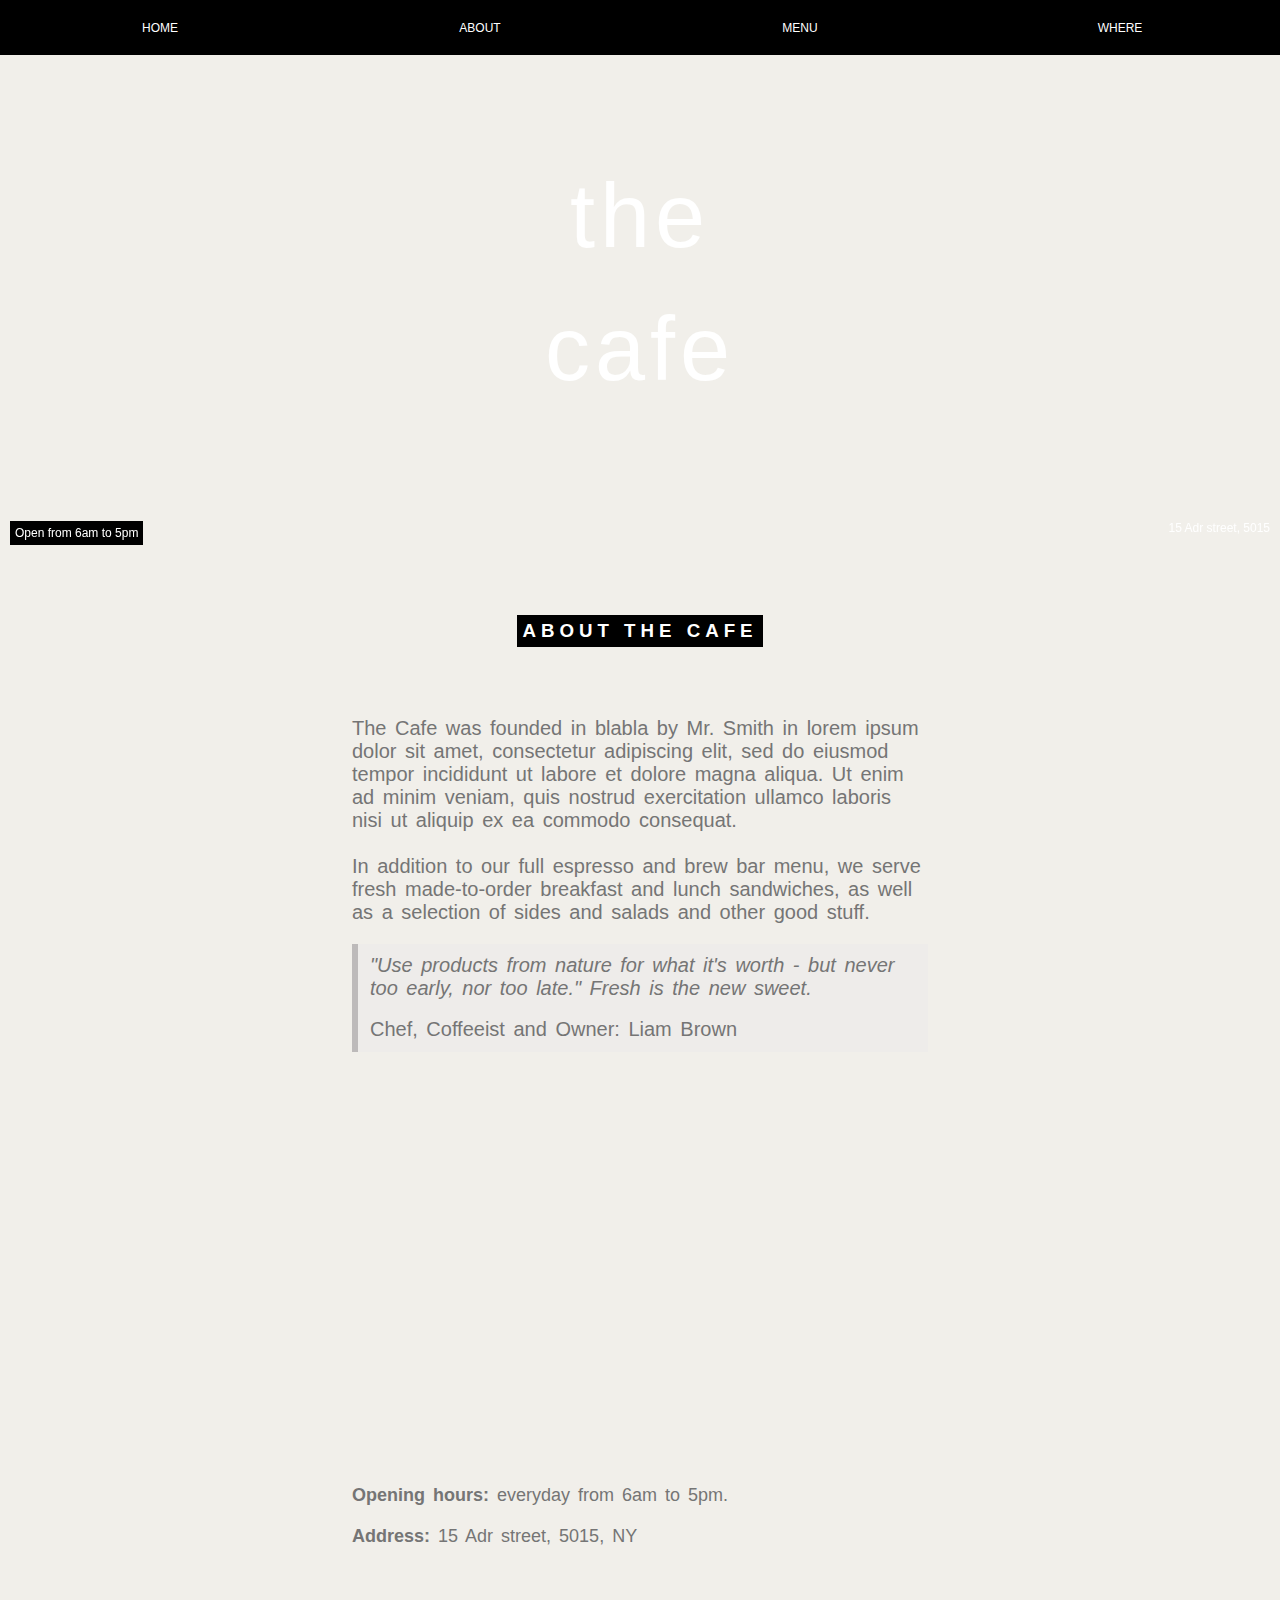
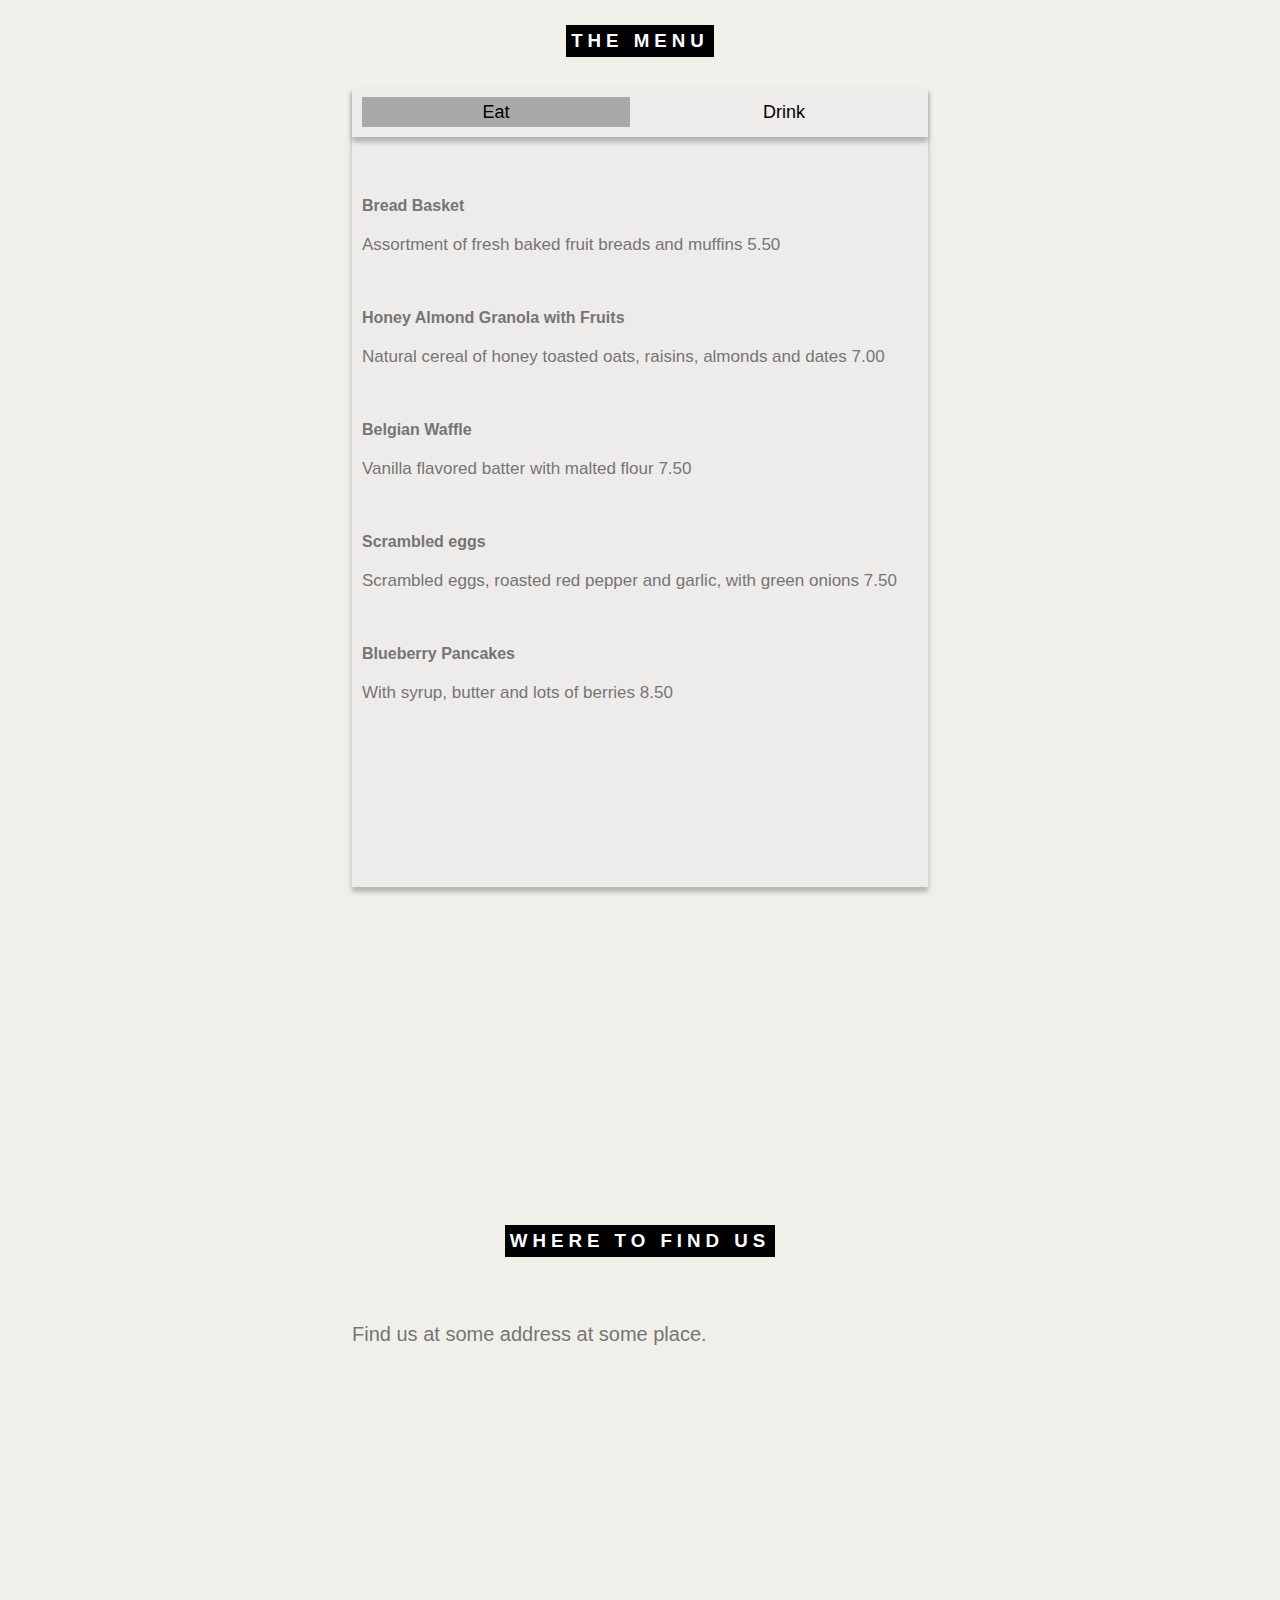
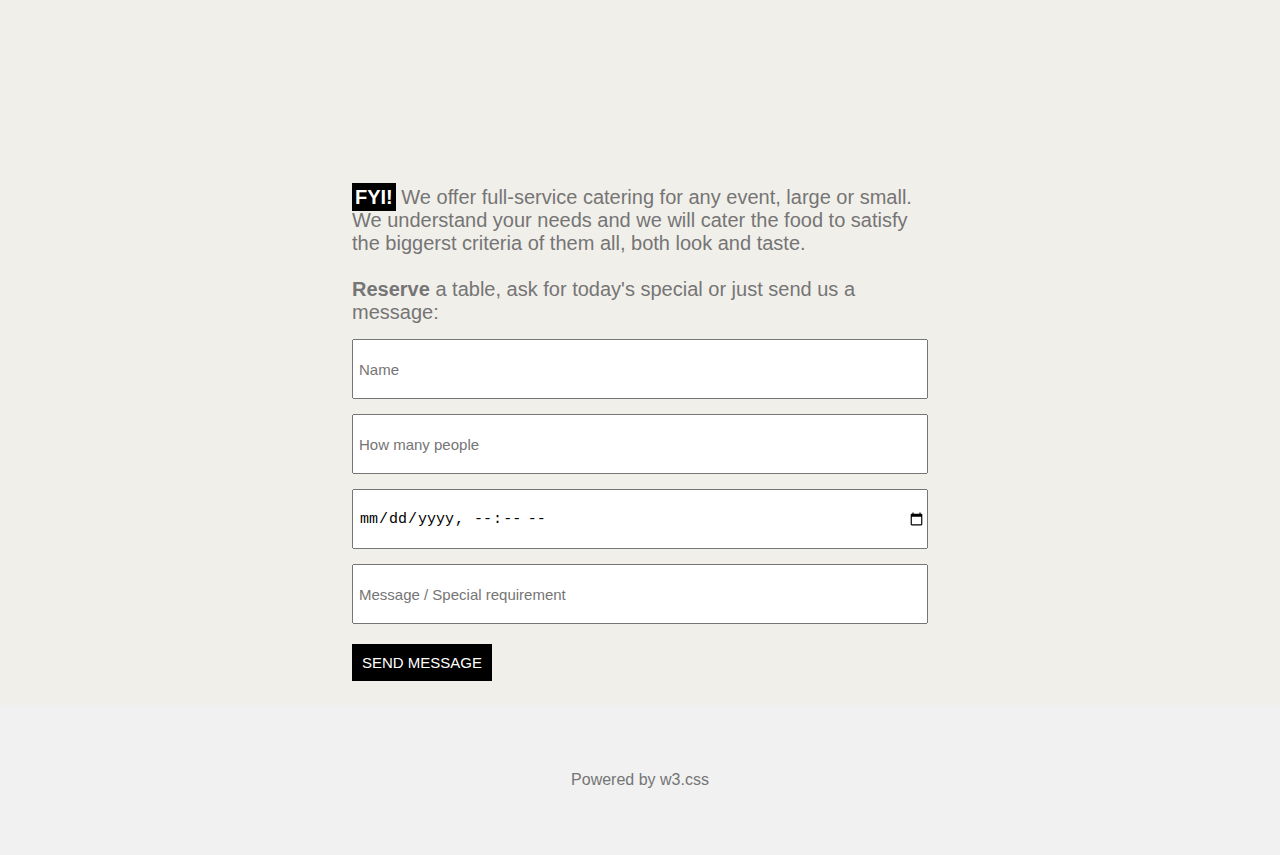
<file: Cafe/index.html>
<!DOCTYPE html>
<html lang="en">
  <head>
    <meta charset="UTF-8" />
    <meta name="viewport" content="width=device-width, initial-scale=1.0" />
    <link href="./app.css" rel="stylesheet" />
    <title>Cafe</title>
  </head>
  <body>
    <div class="header">
      <ul class="navbar">
        <li><a href="" target="">HOME</a></li>
        <li><a href="" target="">ABOUT</a></li>
        <li><a href="" target="">MENU</a></li>
        <li><a href="" target="">WHERE</a></li>
      </ul>
    </div>
    <div class="jumbotron">
      <div class="cafe-title">
        <div>the</div>
        <div style="margin-top: 30px;">cafe</div>
      </div>
      <div class="timing-address">
        <div style="background-color: black; padding: 5px;">Open from 6am to 5pm</div>
        <div>15 Adr street, 5015</div>
      </div>
    </div>
    <div class="About">
      <div class="content">
        <h3>ABOUT THE CAFE</h3>
        <p>The Cafe was founded in blabla by Mr. Smith in lorem ipsum dolor sit amet, consectetur adipiscing elit, sed do eiusmod tempor
           incididunt ut labore et dolore magna aliqua. Ut enim ad minim veniam, quis nostrud exercitation ullamco laboris nisi ut aliquip
           ex ea commodo consequat.<br><br>In addition to our full espresso and brew bar menu, we serve fresh made-to-order breakfast and lunch
           sandwiches, as well as a selection of sides and salads and other good stuff.</p>
           <div class="mdle">
             <p style="font-style: italic;">"Use products from nature for what it's worth - but never too early, nor too late." Fresh is the new sweet.</p><br>
             <p>Chef, Coffeeist and Owner: Liam Brown</p>
           </div>
           <div class="about-image"></div>
           <div class="last">
           <p><strong>Opening hours: </strong>everyday from 6am to 5pm.</p>
          <p><strong>Address: </strong>15 Adr street, 5015, NY</p></div>
      </div></div>

      <div class="menu">
        <div class="content2">
          <h3>THE MENU</h3>
          <div class="header2">
            <ul class="navbar2">
              <li style="background-color: darkgray;"><a href="" target="">Eat</a></li>
              <li><a href="" target="">Drink</a></li>
            </ul>
            <div class="cntnt">
            <h4>Bread Basket</h4>
            <p><br>Assortment of fresh baked fruit breads and muffins 5.50</p><br><br><br>
            <h4>Honey Almond Granola with Fruits</h4>
            <p><br>Natural cereal of honey toasted oats, raisins, almonds and dates 7.00</p><br><br><br>
            <h4>Belgian Waffle</h4>
            <p><br>Vanilla flavored batter with malted flour 7.50</p><br><br><br>
            <h4>Scrambled eggs</h4>
            <p><br>Scrambled eggs, roasted red pepper and garlic, with green onions 7.50</p><br><br><br>
            <h4>Blueberry Pancakes</h4>
            <p><br>With syrup, butter and lots of berries 8.50</p><br><br><br>
          </div>
          <div class="menu-image"></div></div></div>
        </div>
        
        <div class="find">
        <div class="content3">
          <h3>WHERE TO FIND US</h3><br><br>
          <div class="image">
          <p>Find us at some address at some place.</p>
          <div class="find-image"></div>
          <p><strong style="background-color: black; color: white; padding: 3px;">FYI!</strong> We offer full-service catering for any
          event, large or small. We understand your needs and we will cater the food to satisfy the biggerst criteria of them all, both look and taste. </p>
          <br><p><strong>Reserve</strong> a table, ask for today's special or just send us a message:</p>
          <input class="image-input" type="text" placeholder="Name">
          <input class="image-input" type="number" placeholder="How many people">
          <input class="image-input" type="datetime-local" value="11/16/2017 08:00 PM">
          <input class="image-input" type="text" placeholder="Message / Special requirement">
          <button>SEND MESSAGE</button>
        </div></div></div>
        <div class="footer">
          <p>Powered by w3.css</p>
        </div>
  
  
  </body>
</html>
</file>
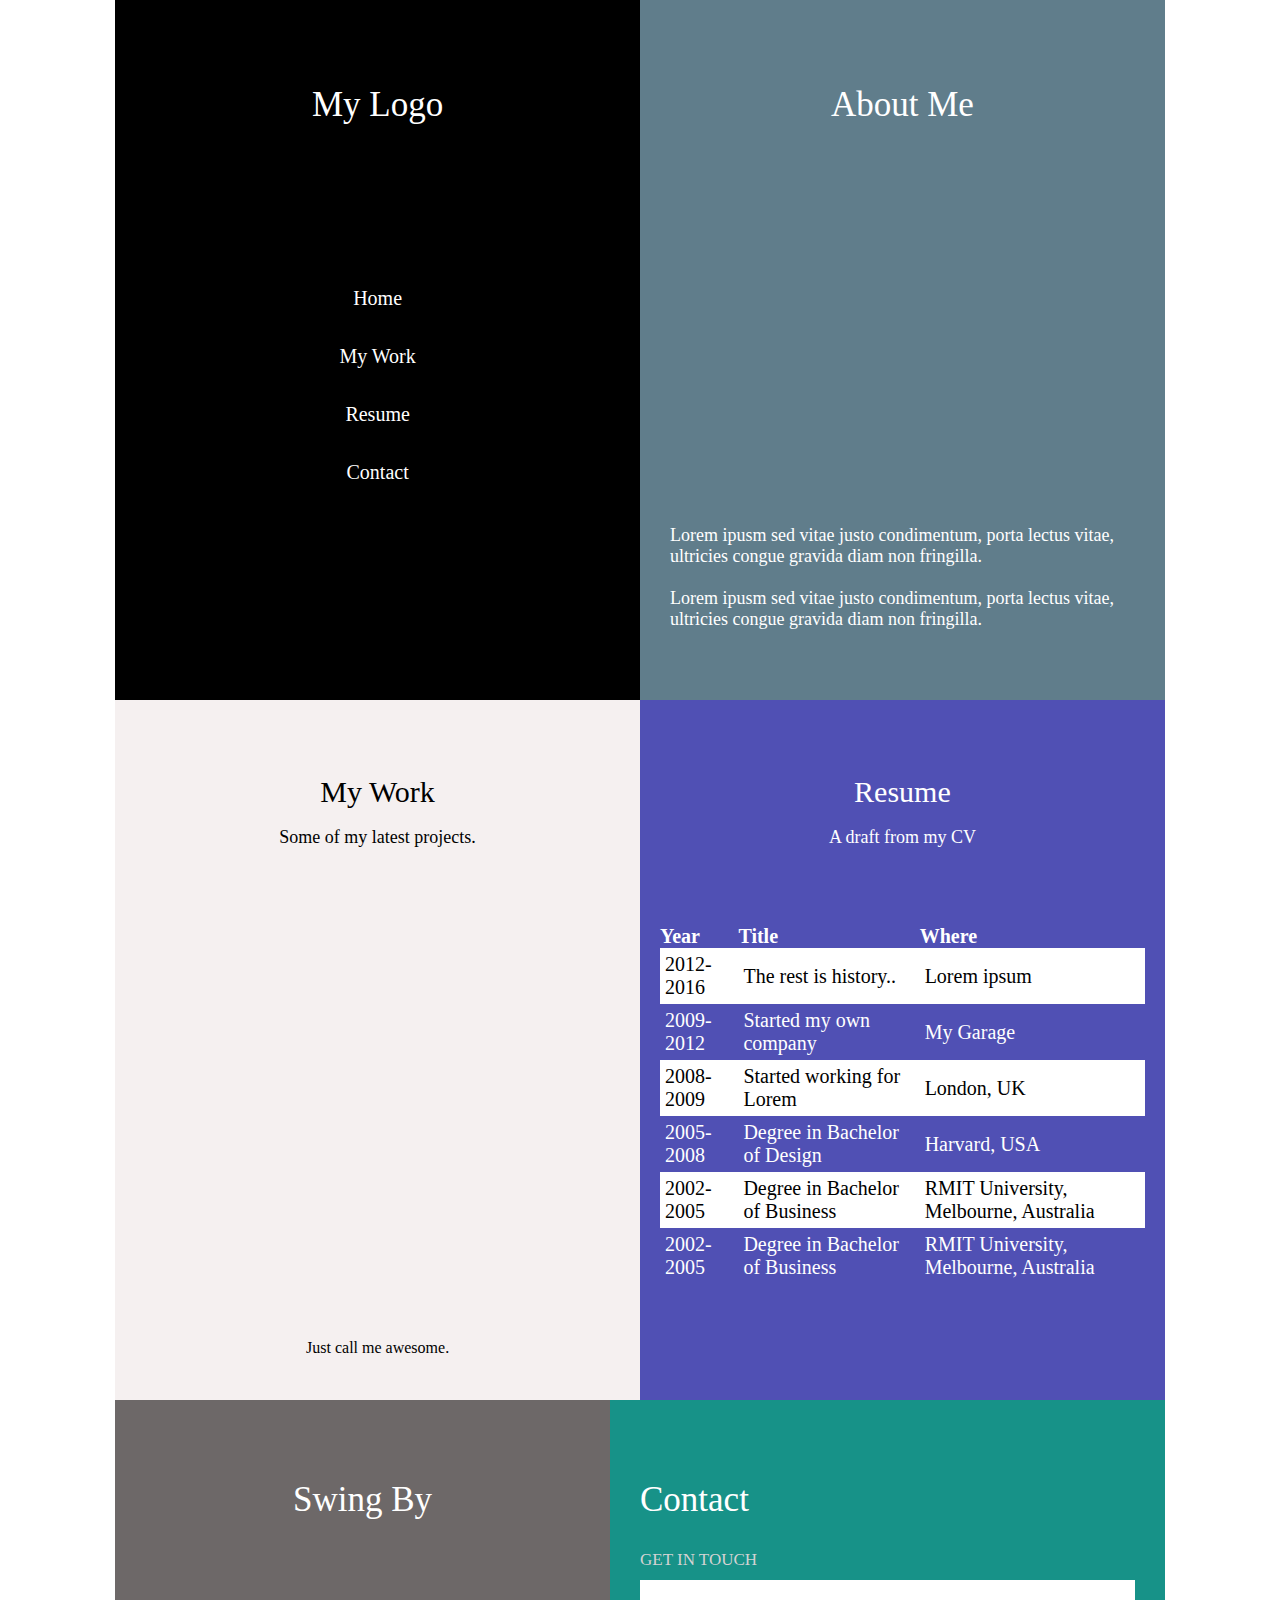
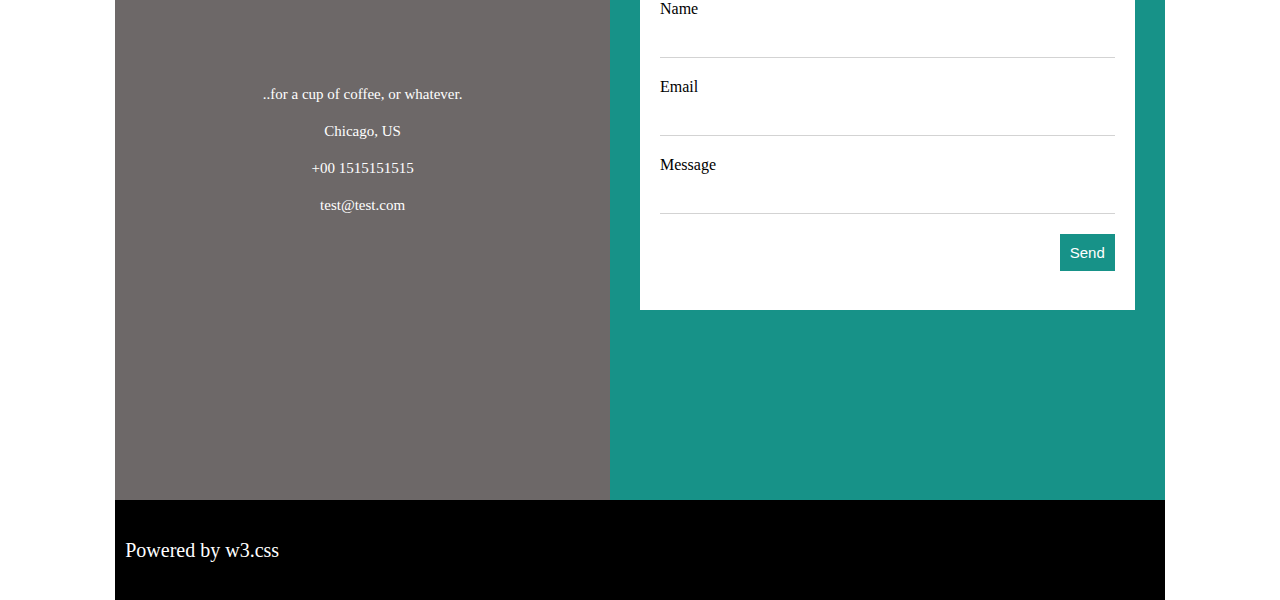
<file: resume/index.html>
<!DOCTYPE html>
<html lang="en">
<head>
    <meta charset="UTF-8">
    <meta name="viewport" content="width=device-width, initial-scale=1.0">
    <title>Portfolio</title>
    <link href="./style-sheet.css" rel="stylesheet" />
</head>
<body>
    <div class="main">
        <div class="Row1">
            <div class="Row1column1">
                <div class="title"><p>My Logo</p></div>
                <div class="content">
                    <ul class="navbar">
                        <li class="DGry"><a href="" target="" >Home</a></li>
                        <li class="Grn"><a href="" target="" >My Work</a></li>
                        <li class="Gry"><a href="" target="" >Resume</a></li>
                        <li class="Brwn"><a href="" target="" >Contact</a></li>
                      </ul>
                </div>
            </div>
            <div class="Row1column2">
                <div class="title2">
                    <p>About Me</p><br>
                    <div class="about-image"></div>
                </div>
                <div class="content2">
                    <p>Lorem ipusm sed vitae justo condimentum, porta lectus vitae, ultricies congue gravida diam non fringilla.</p><br>
                    <p>Lorem ipusm sed vitae justo condimentum, porta lectus vitae, ultricies congue gravida diam non fringilla.</p>   
                </div></div></div>
            <div class="Row2">
                <div class="Row2column1">
                    <div class="work-title">
                        <p class="hdng">My Work</p><br>
                        <p class="undrlne">Some of my latest projects.</p>
                    </div>
                    <div class="images">
                        <div class="pic-column">
                      <div class="first-image"></div>
                      <div class="second-image"></div>  
                      <div class="third-image"></div>
                      </div>
                      <div class="pic-column">
                        <div class="fourth-image"></div>
                        <div class="fifth-image"></div>  
                        <div class="sixth-image"></div>
                        </div>
                    </div>
                    <div class="awsm"><p>Just call me awesome.</p></div>
                </div>
                <div class="Row2column2">
                    <div class="work-title">
                        <p class="hdng" style="color: white;">Resume</p><br>
                        <p class="undrlne" style="color: white;">A draft from my CV</p>
                    </div>
                    <table class="tabl">
                        <tr class="tablr"> 
                        <th>Year</th>
                        <th>Title</th>
                        <th>Where</th>
                        </tr>
                        <tr class="tablr bckgrnd">
                            <td>2012-2016</td>
                            <td>The rest is history..</td>
                            <td>Lorem ipsum</td>
                        </tr>
                        <tr class="tablr">
                            <td>2009-2012</td>
                            <td>Started my own company</td>
                            <td>My Garage</td>
                        </tr>
                        <tr class="tablr bckgrnd">
                            <td>2008-2009</td>
                            <td>Started working for Lorem</td>
                            <td>London, UK</td>
                        </tr>
                        <tr class="tablr">
                            <td>2005-2008</td>
                            <td>Degree in Bachelor of Design</td>
                            <td>Harvard, USA</td>
                        </tr>
                        <tr class="tablr bckgrnd">
                            <td>2002-2005</td>
                            <td>Degree in Bachelor of Business</td>
                            <td>RMIT University, Melbourne, Australia</td>
                        </tr>
                        <tr class="tablr">
                            <td>2002-2005</td>
                            <td>Degree in Bachelor of Business</td>
                            <td>RMIT University, Melbourne, Australia</td>
                        </tr>
                    </table>
                </div>
            </div>
            <div class="Row3">
                <div class="Row3column1">
                    <div class="swng-by"><p class="swnghdng" style="color: white;">Swing By</p></div>
                    <div class="swngcntnt">
                    <p>..for a cup of coffee, or whatever.</p>
                    <p>Chicago, US</p>
                    <p>+00 1515151515</p>
                    <p>test@test.com</p>
                    </div>
                </div>
                <div class="Row3column2">
                    <div class="contact"><p>Contact</p></div>
                    <div class="cntctp"><p>GET IN TOUCH</p></div>
                    <div class="cntctd">
                        <label for="">Name</label><br>
                        <input type="text"><br>
                        <label for="">Email</label><br>
                        <input type="text"><br>
                        <label for="">Message</label><br>
                        <input type="text">
                        <div style="text-align: right;"><button>Send</button></div>
                    </div>
                    
                </div>
            </div>
            <div class="footer"><p>Powered by w3.css</p></div>








    </div>
    
</body>
</html>
</file>
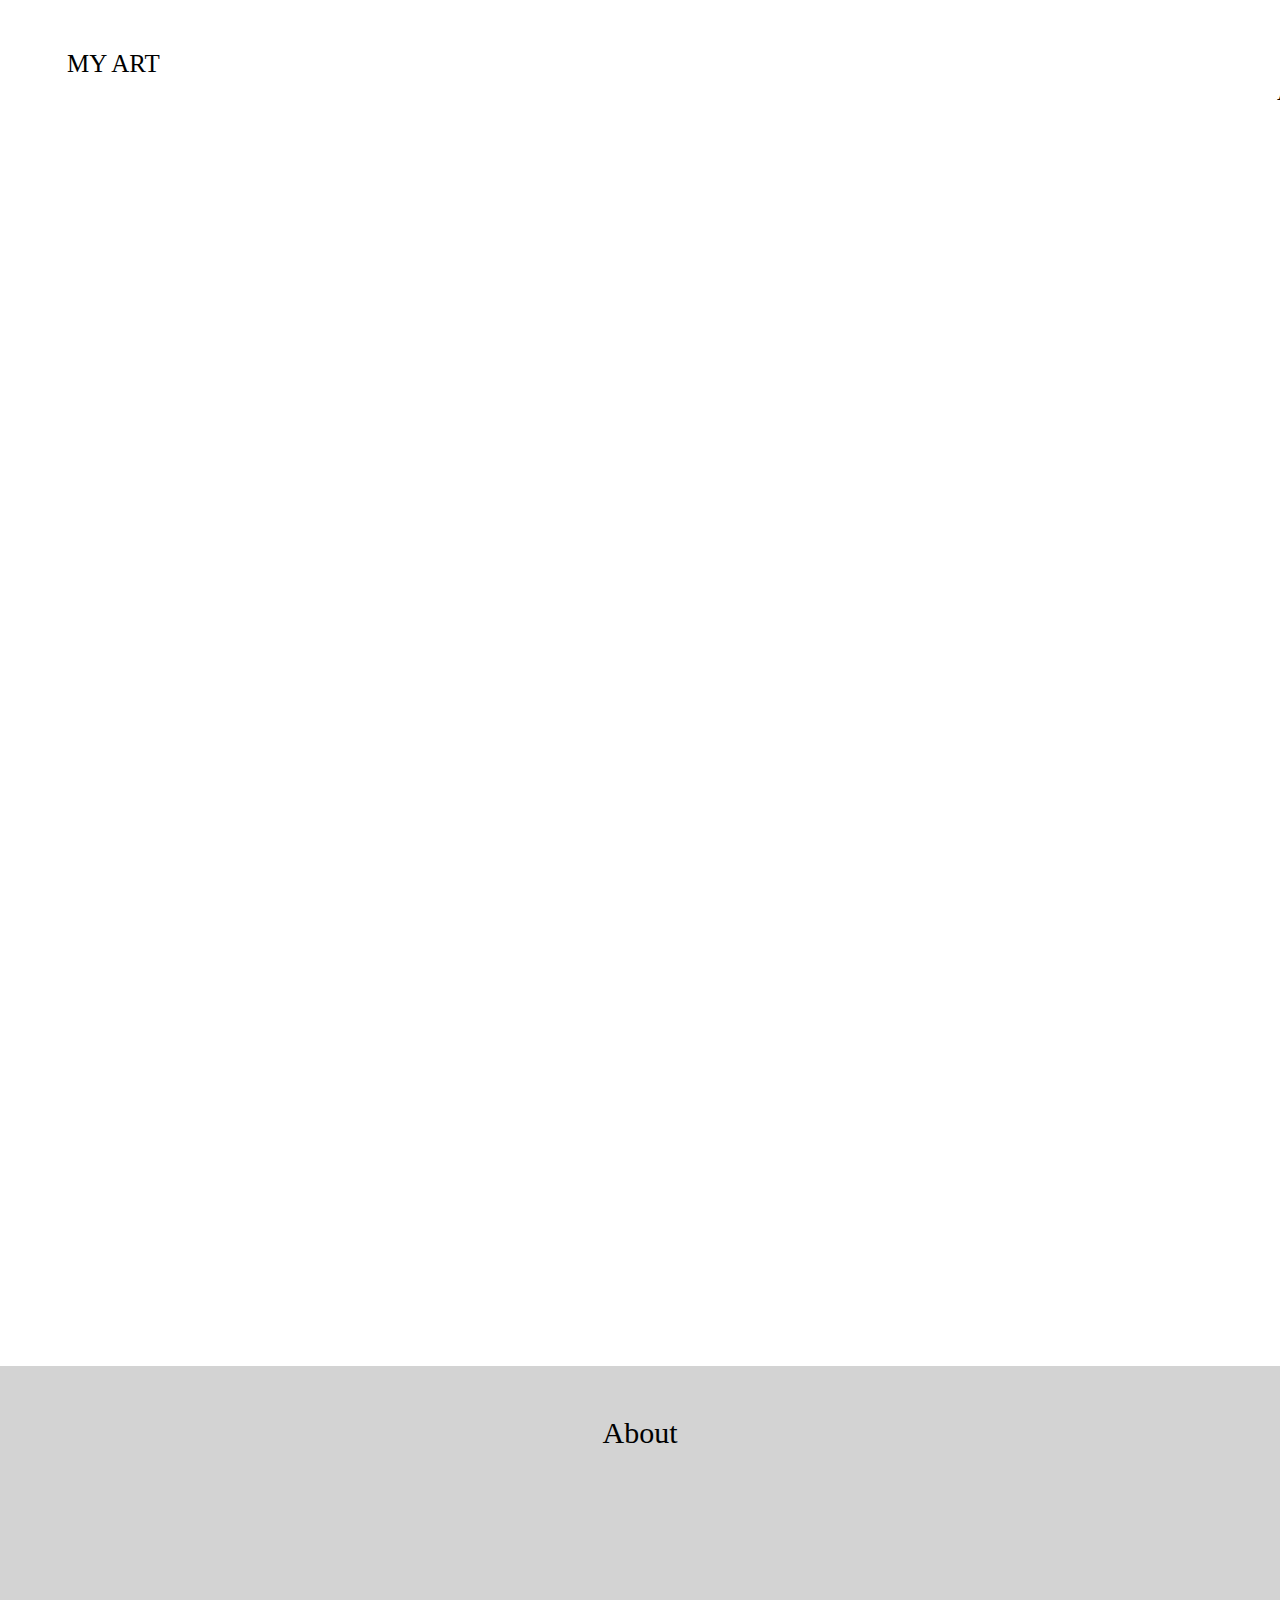
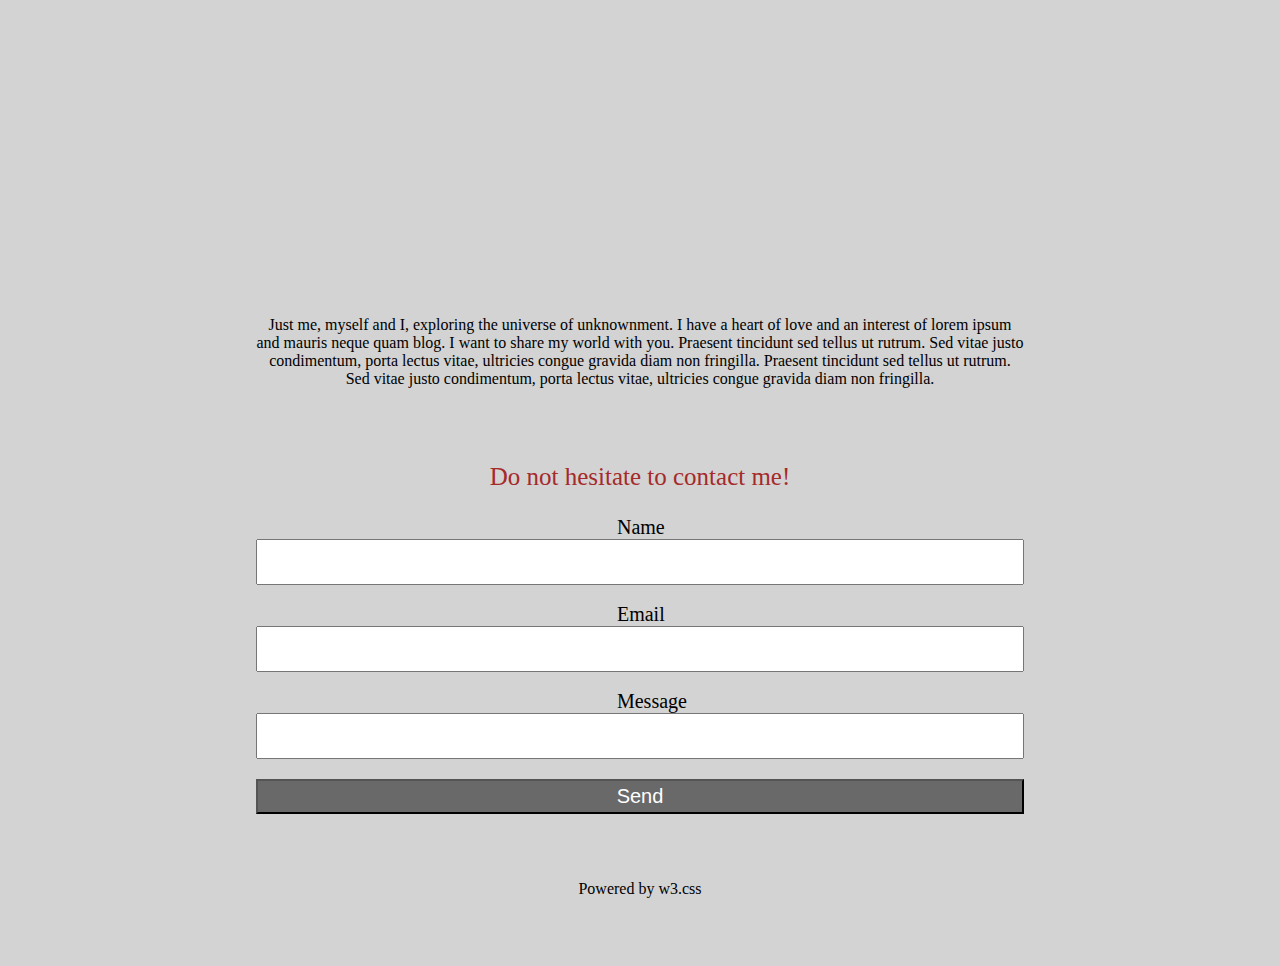
<file: StreetArt/index.html>
<!DOCTYPE html>
<html lang="en">
<head>
    <meta charset="UTF-8">
    <meta name="viewport" content="width=device-width, initial-scale=1.0">
    
    <title>W3.CSS Template</title>
    <link rel="icon" type="image/gif/png" href="C:\Users\Wahaj GUDDU\Desktop\HTML_CSS\HTML-CSS\Travel/TI.png">
    <style>
         body
        {
            padding: 0;
            margin: 0;
        } 
        .frst label
        {
            font-size: 25px;
            padding: 15px;
        }
        .frst
        {
            width: 95%;
            margin: auto;
            margin-top: 50px;
        }
        .frst label:hover
        {
            background-color: lightgrey;
        }
        .scnd
        {
            height: 1200px;
            width: 95%;
            margin: auto;
            margin-top: 30px;
            display: flex;   
        }
        .scnd_frsta
        {
            width: 100%;
            height: 400px;
            background-image: url("https://www.w3schools.com/w3images/streetart.jpg");
        }
        .scnd_frstb
        {
            width: 100%;
            height: 400px;
            background-image: url("https://www.w3schools.com/w3images/streetart2.jpg");
        }
        .scnd_frstc
        {
            width: 100%;
            height: 400px;
            background-image: url("https://www.w3schools.com/w3images/streetart5.jpg");
        }
        .scnd_scnda
        {
            width: 100%;
            height: 500px;
            background-image: url("https://www.w3schools.com/w3images/streetart3.jpg");
        }
        .scnd_scndb
        {
            width: 100%;
            height: 700px;
            background-image: url("https://www.w3schools.com/w3images/streetart4.jpg");
        }
        .thrdM
        {
            background-color: lightgrey;
        }
        .thrd
        {
            height: 1200px;
            width: 60%;
            margin: auto;
        }
        .thrd p
        {
            text-align: center;
            padding-top: 50px;
        }
        .thrd_img
        {
            width: 100%;
            height: 100%;
            background-image: url("https://www.w3schools.com/w3images/boy.jpg");
            background-size: 270px 370px;
        }
        .thrd label
        {
            margin-left: 47%;
            font-size: 20px;
        }
        .thrd input
        {
            width: 99%;
            height: 40px;
        }
        .thrd button
        {
            margin-top: 20px;
            font-size: 20px;
            width: 100%;
            height: 35px;
            background-color: dimgray;
            color: white;
        }
        .thrd button:hover
        {
            background-color: lightgray;
            color: black;
        }
        
    </style>
</head>
<body>
    <div class="frst">
        <label style="margin-left: 20px;">MY ART</label>
        <label style="margin-left: 1230px;">About</label>
    </div>

    <div class="scnd">
    <div style="flex:0.5">
        <div class="scnd_frsta"></div>
        <div class="scnd_frstb"></div>
        <div class="scnd_frstc"></div>
    </div>
    <div style=" flex:0.5;"> 
        <div class="scnd_scnda"></div>
        <div class="scnd_scndb"></div>
    </div>
    </div>

<div class="thrdM">
    <div class="thrd">
        <p style="font-size: 30px;">About</p>
        <div style="width: 270px; height: 370px; margin: auto;"><div class="thrd_img"></div></div>
        <p>Just me, myself and I, exploring the universe of unknownment. I have a heart of love and an interest of lorem ipsum and
            mauris neque quam blog. I want to share my world with you. Praesent tincidunt sed tellus ut rutrum. Sed vitae justo condimentum,
            porta lectus vitae, ultricies congue gravida diam non fringilla. Praesent tincidunt sed tellus ut rutrum.
            Sed vitae justo condimentum, porta lectus vitae, ultricies congue gravida diam non fringilla.</p>
            <p style="font-size: 25px; color: brown;">Do not hesitate to contact me!</p>
            <label>Name</label><br>
            <input type="text"><br><br>
            <label>Email</label><br>
            <input type="text"><br><br>
            <label>Message</label><br>
            <input type="text">
            <button>Send</button>
            <p>Powered by w3.css</p>
        


    </div>
</div>
</body>
</html>
</file>
<file: Cafe/app.css>
*,*::after,*::before {
  box-sizing: border-box;
  margin: 0;
  padding: 0;
}

body {
  background-color: #f1efea;
  min-height: 100vh;
  font-family: "Inconsolata", sans-serif;
  max-width: 2000px;
  min-width: 500px;
  color: #757575;
}
.jumbotron {
  height: 500px;
  display: flex;
  flex-direction: column;
  background-image: url("https://www.w3schools.com/w3images/coffeehouse.jpg");
  background-repeat: no-repeat;
  background-size: cover;
  background-position: center;
  filter: grayscale(50%);
}
.cafe-title {
    flex: 1;
    justify-content: center;
    align-items: center;
    display: flex;
    flex-direction: column;
    color: white;
    font-size: 90px;
    letter-spacing: 5px;
}

.timing-address {
  display: flex;
  justify-content: space-between;
  color: white;
  font-size: 12px;
  padding: 10px;
}
.navbar{
    display: flex;
    list-style: none;
    justify-content: space-evenly;
    min-height: 55px;
    background-color: black;
}
.navbar li{
    flex: 1;
    text-align:center;
    display: flex;
    margin: 10px;
    align-items: center;
    justify-content: center;
}
.navbar li:hover
{
    background-color: lightgray ;
    color: black;
}
.navbar a {
    text-decoration: none;
    color: #fff;
    font-size: 12px;
}
.About
{
    width: 50%;
    height: 1000px;
    margin: auto;
    display: flex;
    justify-content: center;
    align-items: center;
}
.content
{
    width: 90%;
    height: 1000px;
    display: flex;
    flex-direction: column;
    align-items: center;
}
.content h3{
    margin: 60px 0px 70px 0px;
    padding: 5px;
    background-color: black;
    color: white;
    letter-spacing: 5px;
}
.content p
{
    font-size: 20px;
    word-spacing: 3px;
}
.mdle
{
    width: 100%;
    height: 110px;
    background-color: #eeecea;
    margin: 20px 0px 20px 0px;
    border-left: 6px solid rgb(189, 186, 186);
    padding: 10px 0px 0px 12px;
}
.mdle p
{
    font-size: 20px;
    word-spacing: 3px;
}
.about-image
{
    width: 100%;
    height: 400px;
    background-image: url("https://www.w3schools.com/w3images/coffeeshop.jpg");
    background-repeat: no-repeat;
    background-size: cover;
    background-position: center;
    filter: grayscale(80%);
}
.last 
{
    width: 100%;
    height: 90px;
    padding-top: 20px;
}
.last p
{
    font-size: 18px;
    padding-bottom: 20px;
}
.menu
{
    width: 50%;
    height: 1250px;
    margin: auto;
    display: flex;
    justify-content: center;
    align-items: center;
}
.content2
{
    margin-top: 50px;
    width: 90%;
    height: 1200px;
    display: flex;
    flex-direction: column;
    align-items: center;
}
.content2 h3{
    margin: 20px 0px 30px 0px;
    padding: 5px;
    background-color: black;
    color: white;
    letter-spacing: 5px;
}
.header2
{
    width: 100%;
    height: 800px;
    background-color: #eeecea;
    box-shadow: 0px 5px 5px rgba(0, 0, 0,0.25);
}
.navbar2{
    display: flex;
    width: 100%;
    list-style: none;
    justify-content: space-evenly;
    height: 50px;
    background-color: #eeecea;
    box-shadow: 0px 5px 5px rgba(0, 0, 0,0.25);
}
.navbar2 li{
    flex: 1;
    text-align:center;
    display: flex;
    margin: 10px;
    align-items: center;
    justify-content: center;
}
.navbar2 a {
    text-decoration: none;
     color:black; 
    font-size: 18px;
    width: 100%;
    padding: 5px;
}
.cntnt
{
    margin: 60px 0px 0px 10px;
}
.cntnt p
{
    font-size: 17px;
    color:  #757575!important;
}
.menu-image
{
    width: 100%;
    height: 400px;
    background-image: url("https://www.w3schools.com/w3images/coffeehouse2.jpg");
    background-repeat: no-repeat;
    background-size: cover;
    background-position: center;
    filter: grayscale(80%);
    margin-top: 30px;
}
.find
{
    width: 50%;
    height: 950px;
    margin: auto;
    display: flex;
    justify-content: center;
    align-items: center;
}
.content3
{
    width: 90%;
    height: 950px;
    display: flex;
    flex-direction: column;
    align-items: center;
}
.content3 h3{
    margin: 20px 0px 30px 0px;
    padding: 5px;
    background-color: black;
    color: white;
    letter-spacing: 5px;
}
.image{
    width: 100%;
    height: 950px;
    font-size: 20px;
}
.find-image
{
    width: 100%;
    height: 400px;
    background-image: url("https://www.w3schools.com/w3images/map.jpg");
    background-repeat: no-repeat;
    background-size: cover;
    background-position: center;
    margin: 20px 0px 20px 0px;
    filter: grayscale(80%);
}
.image-input
{
    margin-top: 15px;
    width: 100%;
    height: 60px;
    padding-left: 5px;
    font-size: 15px;

}
.image button
{
    background-color: black;
    color: white;
    font-size: 15px;
    padding: 10px;
    border: none;
    margin-top: 20px;
}
.footer
{
    background-color: #f1f1f1;
    width: 100%;
    height: 150px;
    display: flex;
    justify-content: center;
    align-items: center;
    margin-top:150px ;
}
</file>
<file: resume/style-sheet.css>
*,*::after,*::before {
    box-sizing: border-box;
    margin: 0;
    padding: 0;
  }
  body {
    min-height: 100vh;
    font-family: "Segoe UI,Arial,sans-serif";
    max-width: 2000px;
    min-width: 500px;
  }
.main
{
    margin: auto;
    width: 82%;
    height: 2200px;
}
.Row1
{
    display: flex;
}
.Row1column1
{
    display: flex;
    flex: 1;
    background-color: black;
    height: 700px;
    font-family: "Segoe UI";
    flex-direction: column;
}
.title
{
    height: 210px;
    width: 100%;
    color: white;
    font-size: 35px;
    display: flex;
    justify-content: center;
    align-items: center;
}
.content
{
    width: 100%;
    height: 350px;
    display: flex;
    justify-content: center;
    align-items: center;
}
.navbar
{
    list-style: none;
    width: 100%;
    text-align: center;
    margin: 20px;
}
.navbar a
{
    text-decoration: none;
    color: white;
    font-size: 20px;
}
.DGry:hover
{
    background-color: #607d8b;
}
.Grn:hover
{
    background-color:rgb(50, 114, 111)
}
.Gry:hover
{
    background-color:gray;
}
.Brwn:hover
{
    background-color:rgb(129, 102, 102);
}
.navbar li
{
    padding: 15px;
    margin: 5px;
}
.Row1column2
{
    flex: 1;
    background-color:#607d8b!important;
    height: 700px;
    font-family: "Segoe UI";

}
.title2
{
    height: 410px;
    width: 100%;
    color: white;
    font-size: 35px;
    display: flex;
    margin-top: 85px;
    align-items: center;
    flex-direction: column;
}
.about-image
{
    background-image: url("https://www.w3schools.com/w3images/avatar3.png");
    background-size: cover;
    width: 45%;
    height: 300px;
    border-radius: 50%;
}
.content2
{
    color: white;
    font-size: 18px;
    width: 100%;
    padding: 30px;
}
.Row2
{
    display: flex;
}
.Row2column1
{
    flex: 1;
    background-color:rgb(245, 240, 240);
    height: 700px;
    font-family: "Segoe UI";
}
.work-title
{
    height: 130px;
    font-family: "Segoe UI";
    width: 100%;
    display: flex;
    margin-top: 75px;
    align-items: center;
    flex-direction: column;
}
.hdng
{
    font-size: 30px;
}
.undrlne
{
    font-size: 18px;
}
.pic-column
{
    display: flex;
    flex-direction: column;
    flex: 0.5;
}
.images
{
    display: flex;
    flex: 0.5;
}
.first-image
{
    height: 130px;
    background-image: url("https://www.w3schools.com/w3images/coffee.jpg");
    background-size: cover;

}
.second-image
{
    height: 130px;
    background-image: url("https://www.w3schools.com/w3images/workbench.jpg");
    background-size: cover;
}
.third-image
{
    height: 130px;
    background-image: url("https://www.w3schools.com/w3images/sound.jpg");
    background-size: cover;
}
.fourth-image
{
    height: 130px;    
    background-image: url("https://www.w3schools.com/w3images/workbench.jpg");
    background-size: cover;
}
.fifth-image
{
    height: 130px;
    background-image: url("https://www.w3schools.com/w3images/coffee.jpg");
    background-size: cover;
}
.sixth-image
{
    height: 130px;
    background-image: url("https://www.w3schools.com/w3images/workbench.jpg");
    background-size: cover;
}
.awsm
{
    display: flex;
    justify-content: center;
    align-items: center;
    width: 100%;
    height: 105px;
}
.Row2column2
{
    flex: 1;
    background-color:rgb(80, 80, 180);
    height: 700px;
    font-family: "Segoe UI";
}
.tabl
{
    color: white;
    padding: 20px;
    font-size: 20px;
    border-spacing: 0px; 
}
.tablr th
{
    text-align: left;
}
.tablr td
{
    padding: 5px;
}
.bckgrnd td
{
    background-color: white;
    color: black;
}
.Row3
{
    display: flex;
}
.Row3column1
{
    flex: 1;
    background-color:rgb(109, 104, 104);
    height: 700px;
    font-family: "Segoe UI";
}
.Row3column2
{
    flex: 1;
    background-color:rgb(23, 146, 136);
    height: 700px;
    font-family: "Segoe UI";
    padding: 30px;

}
.footer
{
    background-color: black;
    width: 100%;
    height: 100px;
    color: white;
    padding: 10px;
    display: flex;
    align-items: center;
    font-size: 20px;
}
.swng-by
{
    width: 100%;
    height: 200px;
    display: flex;
    justify-content: center;
    align-items: center;
    font-size: 35px;
}
.swngcntnt
{
    display: flex;
    justify-content: center;
    align-items: center;
    flex-direction: column;
    color: white;
    height: 300px;
    width: 100%;
}
.swngcntnt p
{
    font-size: 15px;
    padding: 10px;
}
.contact
{
    width: 100%;
    height: 50px;
    font-size: 35px;
    color: white;
    margin-top: 50px;
}
.cntctp
{
    width: 100%;
    height: 30px;
    font-size: 17px;
    color:lightgray;
    margin-top: 20px;
}
.cntctd
{
    background-color: white;
    width: 100%;
    height: 330px;
    padding: 20px;
}
.cntctd input
{
    width: 100%;
    height: 40px;
    margin-bottom: 20px;
    border: none;
    border-bottom: 1px solid lightgray;
}
.cntctd button
{
    padding: 10px;
    background-color:rgb(23, 146, 136);
    border: none;
    color: white;
    font-size: 15px;
    align-items: right;
}
</file>
